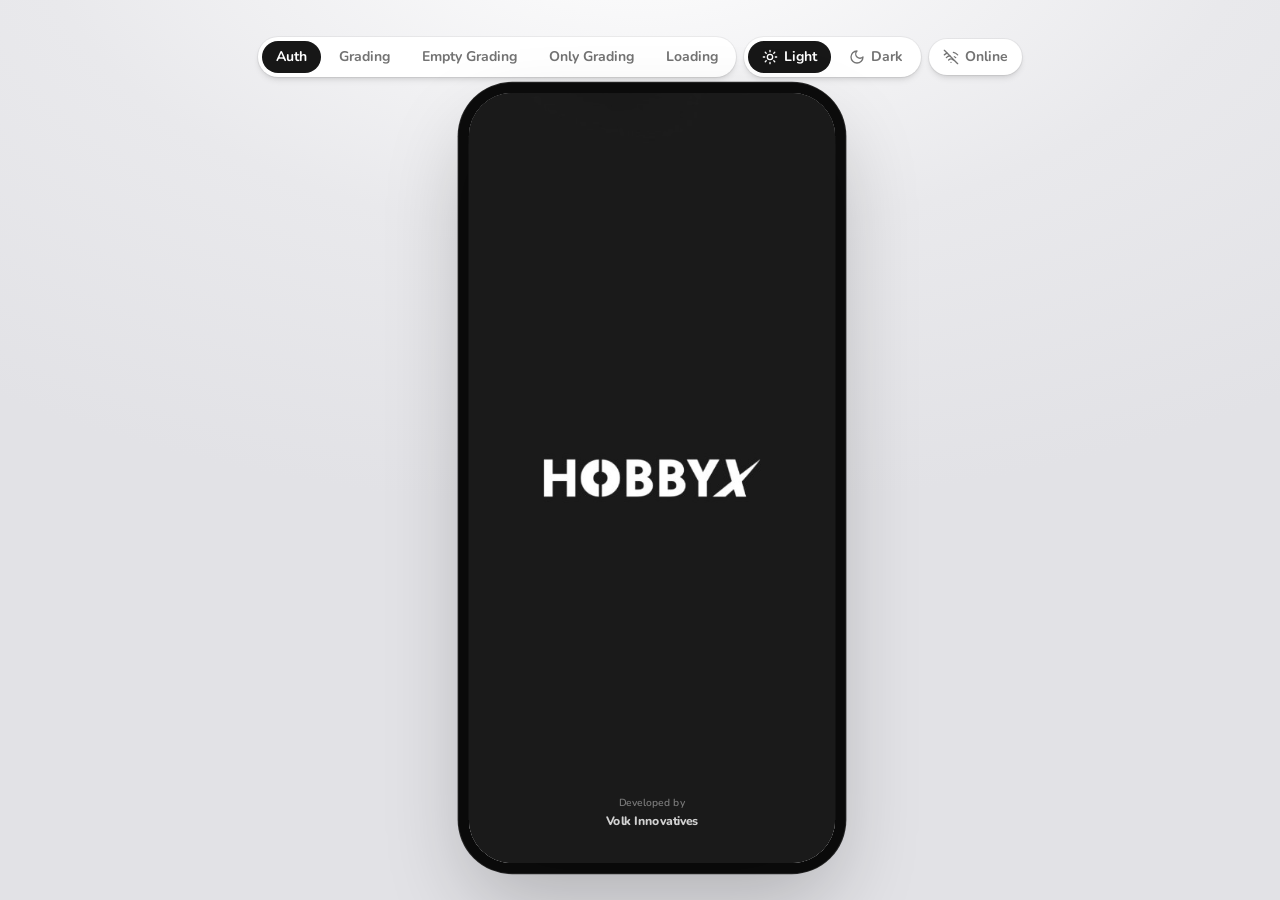
<file: index.html>
<!DOCTYPE html>
<html lang="en">
<head>
<meta charset="utf-8">
<meta name="viewport" content="width=device-width, initial-scale=1, viewport-fit=cover">
<meta name="theme-color" content="#FF6400">
<title>HobbyX — Grading</title>
<link rel="preconnect" href="https://fonts.googleapis.com">
<link rel="preconnect" href="https://fonts.gstatic.com" crossorigin>
<link href="https://fonts.googleapis.com/css2?family=Nunito:ital,wght@0,400;0,500;0,600;0,700;0,800;0,900;1,400&display=swap" rel="stylesheet">
<link rel="preload" as="image" href="assets/splash-hobbyx.png">
<link rel="preload" as="image" href="assets/pack.png">
<link rel="stylesheet" href="styles.css">
</head>
<body>
<div id="root"></div>

<script src="assets/image-slot.js"></script>
<script src="assets/react.production.min.js"></script>
<script src="assets/react-dom.production.min.js"></script>
<script src="script.js"></script>
</body>
</html>
</file>
<file: styles.css>
/* ===== Tailwind (static, prebuilt — no runtime) ===== */
*, ::before, ::after{--tw-border-spacing-x:0;--tw-border-spacing-y:0;--tw-translate-x:0;--tw-translate-y:0;--tw-rotate:0;--tw-skew-x:0;--tw-skew-y:0;--tw-scale-x:1;--tw-scale-y:1;--tw-pan-x: ;--tw-pan-y: ;--tw-pinch-zoom: ;--tw-scroll-snap-strictness:proximity;--tw-gradient-from-position: ;--tw-gradient-via-position: ;--tw-gradient-to-position: ;--tw-ordinal: ;--tw-slashed-zero: ;--tw-numeric-figure: ;--tw-numeric-spacing: ;--tw-numeric-fraction: ;--tw-ring-inset: ;--tw-ring-offset-width:0px;--tw-ring-offset-color:#fff;--tw-ring-color:rgb(59 130 246 / 0.5);--tw-ring-offset-shadow:0 0 #0000;--tw-ring-shadow:0 0 #0000;--tw-shadow:0 0 #0000;--tw-shadow-colored:0 0 #0000;--tw-blur: ;--tw-brightness: ;--tw-contrast: ;--tw-grayscale: ;--tw-hue-rotate: ;--tw-invert: ;--tw-saturate: ;--tw-sepia: ;--tw-drop-shadow: ;--tw-backdrop-blur: ;--tw-backdrop-brightness: ;--tw-backdrop-contrast: ;--tw-backdrop-grayscale: ;--tw-backdrop-hue-rotate: ;--tw-backdrop-invert: ;--tw-backdrop-opacity: ;--tw-backdrop-saturate: ;--tw-backdrop-sepia: ;--tw-contain-size: ;--tw-contain-layout: ;--tw-contain-paint: ;--tw-contain-style: }::backdrop{--tw-border-spacing-x:0;--tw-border-spacing-y:0;--tw-translate-x:0;--tw-translate-y:0;--tw-rotate:0;--tw-skew-x:0;--tw-skew-y:0;--tw-scale-x:1;--tw-scale-y:1;--tw-pan-x: ;--tw-pan-y: ;--tw-pinch-zoom: ;--tw-scroll-snap-strictness:proximity;--tw-gradient-from-position: ;--tw-gradient-via-position: ;--tw-gradient-to-position: ;--tw-ordinal: ;--tw-slashed-zero: ;--tw-numeric-figure: ;--tw-numeric-spacing: ;--tw-numeric-fraction: ;--tw-ring-inset: ;--tw-ring-offset-width:0px;--tw-ring-offset-color:#fff;--tw-ring-color:rgb(59 130 246 / 0.5);--tw-ring-offset-shadow:0 0 #0000;--tw-ring-shadow:0 0 #0000;--tw-shadow:0 0 #0000;--tw-shadow-colored:0 0 #0000;--tw-blur: ;--tw-brightness: ;--tw-contrast: ;--tw-grayscale: ;--tw-hue-rotate: ;--tw-invert: ;--tw-saturate: ;--tw-sepia: ;--tw-drop-shadow: ;--tw-backdrop-blur: ;--tw-backdrop-brightness: ;--tw-backdrop-contrast: ;--tw-backdrop-grayscale: ;--tw-backdrop-hue-rotate: ;--tw-backdrop-invert: ;--tw-backdrop-opacity: ;--tw-backdrop-saturate: ;--tw-backdrop-sepia: ;--tw-contain-size: ;--tw-contain-layout: ;--tw-contain-paint: ;--tw-contain-style: }/* ! tailwindcss v3.4.17 | MIT License | https://tailwindcss.com */*,::after,::before{box-sizing:border-box;border-width:0;border-style:solid;border-color:#e5e7eb}::after,::before{--tw-content:''}:host,html{line-height:1.5;-webkit-text-size-adjust:100%;-moz-tab-size:4;tab-size:4;font-family:Nunito, PingFang HK, Microsoft JhengHei, Noto Sans HK, ui-sans-serif, system-ui, sans-serif;font-feature-settings:normal;font-variation-settings:normal;-webkit-tap-highlight-color:transparent}body{margin:0;line-height:inherit}hr{height:0;color:inherit;border-top-width:1px}abbr:where([title]){-webkit-text-decoration:underline dotted;text-decoration:underline dotted}h1,h2,h3,h4,h5,h6{font-size:inherit;font-weight:inherit}a{color:inherit;text-decoration:inherit}b,strong{font-weight:bolder}code,kbd,pre,samp{font-family:ui-monospace, SFMono-Regular, Menlo, Monaco, Consolas, "Liberation Mono", "Courier New", monospace;font-feature-settings:normal;font-variation-settings:normal;font-size:1em}small{font-size:80%}sub,sup{font-size:75%;line-height:0;position:relative;vertical-align:baseline}sub{bottom:-.25em}sup{top:-.5em}table{text-indent:0;border-color:inherit;border-collapse:collapse}button,input,optgroup,select,textarea{font-family:inherit;font-feature-settings:inherit;font-variation-settings:inherit;font-size:100%;font-weight:inherit;line-height:inherit;letter-spacing:inherit;color:inherit;margin:0;padding:0}button,select{text-transform:none}button,input:where([type=button]),input:where([type=reset]),input:where([type=submit]){-webkit-appearance:button;background-color:transparent;background-image:none}:-moz-focusring{outline:auto}:-moz-ui-invalid{box-shadow:none}progress{vertical-align:baseline}::-webkit-inner-spin-button,::-webkit-outer-spin-button{height:auto}[type=search]{-webkit-appearance:textfield;outline-offset:-2px}::-webkit-search-decoration{-webkit-appearance:none}::-webkit-file-upload-button{-webkit-appearance:button;font:inherit}summary{display:list-item}blockquote,dd,dl,figure,h1,h2,h3,h4,h5,h6,hr,p,pre{margin:0}fieldset{margin:0;padding:0}legend{padding:0}menu,ol,ul{list-style:none;margin:0;padding:0}dialog{padding:0}textarea{resize:vertical}input::placeholder,textarea::placeholder{opacity:1;color:#9ca3af}[role=button],button{cursor:pointer}:disabled{cursor:default}audio,canvas,embed,iframe,img,object,svg,video{display:block;vertical-align:middle}img,video{max-width:100%;height:auto}[hidden]:where(:not([hidden=until-found])){display:none}.pointer-events-none{pointer-events:none}.pointer-events-auto{pointer-events:auto}.fixed{position:fixed}.absolute{position:absolute}.relative{position:relative}.inset-0{inset:0px}.inset-x-0{left:0px;right:0px}.inset-y-0{top:0px;bottom:0px}.bottom-12{bottom:3rem}.bottom-2{bottom:0.5rem}.left-1\/2{left:50%}.left-3{left:0.75rem}.left-0{left:0px}.max-h-56{max-height:14rem}.overscroll-contain{overscroll-behavior:contain}.right-0{right:0px}.pl-8{padding-left:2rem}.right-1\.5{right:0.375rem}.right-2{right:0.5rem}.right-3{right:0.75rem}.right-5{right:1.25rem}.top-1\.5{top:0.375rem}.top-1\/2{top:50%}.top-2{top:0.5rem}.top-3{top:0.75rem}.top-\[9px\]{top:9px}.top-full{top:100%}.z-10{z-index:10}.z-20{z-index:20}.z-30{z-index:30}.z-40{z-index:40}.z-50{z-index:50}.z-\[70\]{z-index:70}.-mx-5{margin-left:-1.25rem;margin-right:-1.25rem}.mx-5{margin-left:1.25rem;margin-right:1.25rem}.mx-auto{margin-left:auto;margin-right:auto}.my-1{margin-top:0.25rem;margin-bottom:0.25rem}.my-2{margin-top:0.5rem;margin-bottom:0.5rem}.mb-1\.5{margin-bottom:0.375rem}.mb-2{margin-bottom:0.5rem}.mb-3{margin-bottom:0.75rem}.ml-auto{margin-left:auto}.mt-0\.5{margin-top:0.125rem}.mt-1{margin-top:0.25rem}.mt-1\.5{margin-top:0.375rem}.mt-2{margin-top:0.5rem}.mt-2\.5{margin-top:0.625rem}.mt-3{margin-top:0.75rem}.mt-3\.5{margin-top:0.875rem}.mt-4{margin-top:1rem}.mt-5{margin-top:1.25rem}.mt-6{margin-top:1.5rem}.mt-7{margin-top:1.75rem}.mt-8{margin-top:2rem}.mt-\[6\%\]{margin-top:6%}.mt-px{margin-top:1px}.line-clamp-2{overflow:hidden;display:-webkit-box;-webkit-box-orient:vertical;-webkit-line-clamp:2}.block{display:block}.inline-block{display:inline-block}.flex{display:flex}.inline-flex{display:inline-flex}.grid{display:grid}.hidden{display:none}.aspect-\[5\/7\]{aspect-ratio:5/7}.h-1{height:0.25rem}.h-1\.5{height:0.375rem}.h-10{height:2.5rem}.h-11{height:2.75rem}.h-12{height:3rem}.h-14{height:3.5rem}.h-16{height:4rem}.h-2{height:0.5rem}.h-2\.5{height:0.625rem}.h-3{height:0.75rem}.h-3\.5{height:0.875rem}.h-4{height:1rem}.h-5{height:1.25rem}.h-6{height:1.5rem}.h-7{height:1.75rem}.h-8{height:2rem}.h-9{height:2.25rem}.h-\[18px\]{height:18px}.h-\[20px\]{height:20px}.h-\[22px\]{height:22px}.h-\[26px\]{height:26px}.h-\[30px\]{height:30px}.h-\[3px\]{height:3px}.h-\[54px\]{height:54px}.h-\[5px\]{height:5px}.h-\[72px\]{height:72px}.h-\[74px\]{height:74px}.h-\[84px\]{height:84px}.h-\[92px\]{height:92px}.h-full{height:100%}.min-h-0{min-height:0px}.min-h-\[26px\]{min-height:26px}.min-h-full{min-height:100%}.w-0\.5{width:0.125rem}.w-1{width:0.25rem}.w-1\.5{width:0.375rem}.w-10{width:2.5rem}.w-11{width:2.75rem}.w-14{width:3.5rem}.w-16{width:4rem}.w-2{width:0.5rem}.w-2\.5{width:0.625rem}.w-3{width:0.75rem}.w-3\.5{width:0.875rem}.w-4{width:1rem}.w-5{width:1.25rem}.w-56{width:14rem}.w-6{width:1.5rem}.w-7{width:1.75rem}.w-8{width:2rem}.w-9{width:2.25rem}.w-\[108px\]{width:108px}.w-\[135px\]{width:135px}.w-\[18px\]{width:18px}.w-\[20px\]{width:20px}.w-\[228px\]{width:228px}.w-\[22px\]{width:22px}.w-\[42\%\]{width:42%}.w-\[44px\]{width:44px}.w-\[47\%\]{width:47%}.w-\[53px\]{width:53px}.w-\[60px\]{width:60px}.w-\[66px\]{width:66px}.w-\[72px\]{width:72px}.w-auto{width:auto}.w-full{width:100%}.w-px{width:1px}.min-w-0{min-width:0px}.min-w-\[18px\]{min-width:18px}.max-w-\[130px\]{max-width:130px}.max-w-\[140px\]{max-width:140px}.max-w-\[260px\]{max-width:260px}.max-w-\[300px\]{max-width:300px}.max-w-\[400px\]{max-width:400px}.max-w-full{max-width:100%}.flex-1{flex:1 1 0%}.shrink-0{flex-shrink:0}.-translate-x-1\/2{--tw-translate-x:-50%;transform:translate(var(--tw-translate-x), var(--tw-translate-y)) rotate(var(--tw-rotate)) skewX(var(--tw-skew-x)) skewY(var(--tw-skew-y)) scaleX(var(--tw-scale-x)) scaleY(var(--tw-scale-y))}.-translate-y-1\/2{--tw-translate-y:-50%;transform:translate(var(--tw-translate-x), var(--tw-translate-y)) rotate(var(--tw-rotate)) skewX(var(--tw-skew-x)) skewY(var(--tw-skew-y)) scaleX(var(--tw-scale-x)) scaleY(var(--tw-scale-y))}.cursor-pointer{cursor:pointer}.appearance-none{-webkit-appearance:none;appearance:none}.grid-cols-2{grid-template-columns:repeat(2, minmax(0, 1fr))}.grid-cols-\[24px_1fr_auto\]{grid-template-columns:24px 1fr auto}.flex-col{flex-direction:column}.items-start{align-items:flex-start}.items-end{align-items:flex-end}.items-center{align-items:center}.items-stretch{align-items:stretch}.justify-center{justify-content:center}.justify-between{justify-content:space-between}.gap-0\.5{gap:0.125rem}.gap-1{gap:0.25rem}.gap-1\.5{gap:0.375rem}.gap-2{gap:0.5rem}.gap-2\.5{gap:0.625rem}.gap-3{gap:0.75rem}.gap-3\.5{gap:0.875rem}.gap-4{gap:1rem}.gap-x-3\.5{column-gap:0.875rem}.space-y-1\.5 > :not([hidden]) ~ :not([hidden]){--tw-space-y-reverse:0;margin-top:calc(0.375rem * calc(1 - var(--tw-space-y-reverse)));margin-bottom:calc(0.375rem * var(--tw-space-y-reverse))}.space-y-2\.5 > :not([hidden]) ~ :not([hidden]){--tw-space-y-reverse:0;margin-top:calc(0.625rem * calc(1 - var(--tw-space-y-reverse)));margin-bottom:calc(0.625rem * var(--tw-space-y-reverse))}.space-y-3 > :not([hidden]) ~ :not([hidden]){--tw-space-y-reverse:0;margin-top:calc(0.75rem * calc(1 - var(--tw-space-y-reverse)));margin-bottom:calc(0.75rem * var(--tw-space-y-reverse))}.space-y-4 > :not([hidden]) ~ :not([hidden]){--tw-space-y-reverse:0;margin-top:calc(1rem * calc(1 - var(--tw-space-y-reverse)));margin-bottom:calc(1rem * var(--tw-space-y-reverse))}.divide-x > :not([hidden]) ~ :not([hidden]){--tw-divide-x-reverse:0;border-right-width:calc(1px * var(--tw-divide-x-reverse));border-left-width:calc(1px * calc(1 - var(--tw-divide-x-reverse)))}.divide-border > :not([hidden]) ~ :not([hidden]){border-color:hsl(var(--border))}.self-center{align-self:center}.self-stretch{align-self:stretch}.overflow-hidden{overflow:hidden}.overflow-x-auto{overflow-x:auto}.overflow-y-auto{overflow-y:auto}.truncate{overflow:hidden;text-overflow:ellipsis;white-space:nowrap}.whitespace-nowrap{white-space:nowrap}.rounded{border-radius:0.25rem}.rounded-2xl{border-radius:1rem}.rounded-\[10px\]{border-radius:10px}.rounded-\[18px\]{border-radius:18px}.rounded-\[2px\]{border-radius:2px}.rounded-\[3px\]{border-radius:3px}.rounded-full{border-radius:9999px}.rounded-lg{border-radius:var(--radius)}.rounded-md{border-radius:calc(var(--radius) - 2px)}.rounded-sm{border-radius:calc(var(--radius) - 4px)}.rounded-xl{border-radius:0.75rem}.rounded-l-md{border-top-left-radius:calc(var(--radius) - 2px);border-bottom-left-radius:calc(var(--radius) - 2px)}.rounded-r-md{border-top-right-radius:calc(var(--radius) - 2px);border-bottom-right-radius:calc(var(--radius) - 2px)}.border{border-width:1px}.border-2{border-width:2px}.border-b{border-bottom-width:1px}.border-t{border-top-width:1px}.border-dashed{border-style:dashed}.border-amber-400\/40{border-color:rgb(251 191 36 / 0.4)}.border-border{border-color:hsl(var(--border))}.border-foreground{border-color:hsl(var(--foreground))}.border-input{border-color:hsl(var(--input))}.border-red-400{--tw-border-opacity:1;border-color:rgb(248 113 113 / var(--tw-border-opacity, 1))}.border-red-400\/40{border-color:rgb(248 113 113 / 0.4)}.border-ring{border-color:hsl(var(--ring))}.bg-\[\#F5F6F8\]{--tw-bg-opacity:1;background-color:rgb(245 246 248 / var(--tw-bg-opacity, 1))}.bg-amber-400\/\[0\.08\]{background-color:rgb(251 191 36 / 0.08)}.bg-amber-500{--tw-bg-opacity:1;background-color:rgb(245 158 11 / var(--tw-bg-opacity, 1))}.bg-background{background-color:hsl(var(--background))}.bg-badge-done\/10{background-color:hsl(var(--badge-done-bg) / 0.1)}.bg-badge-neutral{background-color:hsl(var(--badge-neutral-bg))}.bg-badge-ready\/10{background-color:hsl(var(--badge-ready-bg) / 0.1)}.bg-black{--tw-bg-opacity:1;background-color:rgb(0 0 0 / var(--tw-bg-opacity, 1))}.bg-black\/50{background-color:rgb(0 0 0 / 0.5)}.bg-border{background-color:hsl(var(--border))}.bg-card{background-color:hsl(var(--card))}.bg-current{background-color:currentColor}.bg-foreground{background-color:hsl(var(--foreground))}.bg-foreground\/10{background-color:hsl(var(--foreground) / 0.1)}.bg-foreground\/30{background-color:hsl(var(--foreground) / 0.3)}.bg-foreground\/70{background-color:hsl(var(--foreground) / 0.7)}.bg-input{background-color:hsl(var(--input))}.bg-muted{background-color:hsl(var(--muted))}.bg-muted-foreground\/50{background-color:hsl(var(--muted-foreground) / 0.5)}.bg-muted\/40{background-color:hsl(var(--muted) / 0.4)}.bg-muted\/60{background-color:hsl(var(--muted) / 0.6)}.bg-neutral-200{--tw-bg-opacity:1;background-color:rgb(229 229 229 / var(--tw-bg-opacity, 1))}.bg-neutral-800{--tw-bg-opacity:1;background-color:rgb(38 38 38 / var(--tw-bg-opacity, 1))}.bg-neutral-900{--tw-bg-opacity:1;background-color:rgb(23 23 23 / var(--tw-bg-opacity, 1))}.bg-popover{background-color:hsl(var(--popover))}.bg-primary{background-color:hsl(var(--primary))}.bg-primary\/10{background-color:hsl(var(--primary) / 0.1)}.bg-primary\/\[0\.035\]{background-color:hsl(var(--primary) / 0.035)}.bg-red-500{--tw-bg-opacity:1;background-color:rgb(239 68 68 / var(--tw-bg-opacity, 1))}.bg-red-500\/\[0\.07\]{background-color:rgb(239 68 68 / 0.07)}.bg-secondary{background-color:hsl(var(--secondary))}.bg-success{background-color:hsl(var(--success))}.bg-success\/10{background-color:hsl(var(--success) / 0.1)}.bg-success\/15{background-color:hsl(var(--success) / 0.15)}.bg-transparent{background-color:transparent}.bg-white{--tw-bg-opacity:1;background-color:rgb(255 255 255 / var(--tw-bg-opacity, 1))}.object-cover{object-fit:cover}.p-0\.5{padding:0.125rem}.p-1{padding:0.25rem}.p-3{padding:0.75rem}.p-3\.5{padding:0.875rem}.p-4{padding:1rem}.p-5{padding:1.25rem}.p-7{padding:1.75rem}.px-1{padding-left:0.25rem;padding-right:0.25rem}.px-1\.5{padding-left:0.375rem;padding-right:0.375rem}.px-2{padding-left:0.5rem;padding-right:0.5rem}.px-2\.5{padding-left:0.625rem;padding-right:0.625rem}.px-3{padding-left:0.75rem;padding-right:0.75rem}.px-3\.5{padding-left:0.875rem;padding-right:0.875rem}.px-4{padding-left:1rem;padding-right:1rem}.px-5{padding-left:1.25rem;padding-right:1.25rem}.px-6{padding-left:1.5rem;padding-right:1.5rem}.px-7{padding-left:1.75rem;padding-right:1.75rem}.px-8{padding-left:2rem;padding-right:2rem}.py-0\.5{padding-top:0.125rem;padding-bottom:0.125rem}.py-1{padding-top:0.25rem;padding-bottom:0.25rem}.py-1\.5{padding-top:0.375rem;padding-bottom:0.375rem}.py-12{padding-top:3rem;padding-bottom:3rem}.py-14{padding-top:3.5rem;padding-bottom:3.5rem}.py-2{padding-top:0.5rem;padding-bottom:0.5rem}.py-2\.5{padding-top:0.625rem;padding-bottom:0.625rem}.py-3{padding-top:0.75rem;padding-bottom:0.75rem}.py-4{padding-top:1rem;padding-bottom:1rem}.py-8{padding-top:2rem;padding-bottom:2rem}.pb-1{padding-bottom:0.25rem}.pb-2{padding-bottom:0.5rem}.pb-3{padding-bottom:0.75rem}.pb-4{padding-bottom:1rem}.pb-5{padding-bottom:1.25rem}.pb-8{padding-bottom:2rem}.pl-3{padding-left:0.75rem}.pl-9{padding-left:2.25rem}.pr-2{padding-right:0.5rem}.pr-3{padding-right:0.75rem}.pr-7{padding-right:1.75rem}.pt-1{padding-top:0.25rem}.pt-11{padding-top:2.75rem}.pt-2{padding-top:0.5rem}.pt-3{padding-top:0.75rem}.pt-5{padding-top:1.25rem}.text-left{text-align:left}.text-center{text-align:center}.text-right{text-align:right}.text-2xl{font-size:1.5rem;line-height:2rem}.text-\[10px\]{font-size:10px}.text-\[11px\]{font-size:11px}.text-\[12px\]{font-size:12px}.text-\[13px\]{font-size:13px}.text-\[15px\]{font-size:15px}.text-\[17px\]{font-size:17px}.text-\[20px\]{font-size:20px}.text-\[24px\]{font-size:24px}.text-\[26px\]{font-size:26px}.text-\[28px\]{font-size:28px}.text-\[8\.5px\]{font-size:8.5px}.text-\[8px\]{font-size:8px}.text-\[9px\]{font-size:9px}.text-base{font-size:1rem;line-height:1.5rem}.text-lg{font-size:1.125rem;line-height:1.75rem}.text-sm{font-size:0.875rem;line-height:1.25rem}.text-xl{font-size:1.25rem;line-height:1.75rem}.text-xs{font-size:0.75rem;line-height:1rem}.font-black{font-weight:900}.font-bold{font-weight:700}.font-extrabold{font-weight:800}.font-medium{font-weight:500}.font-semibold{font-weight:600}.uppercase{text-transform:uppercase}.tabular-nums{--tw-numeric-spacing:tabular-nums;font-variant-numeric:var(--tw-ordinal) var(--tw-slashed-zero) var(--tw-numeric-figure) var(--tw-numeric-spacing) var(--tw-numeric-fraction)}.leading-\[1\.15\]{line-height:1.15}.leading-none{line-height:1}.leading-relaxed{line-height:1.625}.leading-snug{line-height:1.375}.leading-tight{line-height:1.25}.tracking-tight{letter-spacing:-0.025em}.tracking-wide{letter-spacing:0.025em}.tracking-wider{letter-spacing:0.05em}.\!text-white{--tw-text-opacity:1 !important;color:rgb(255 255 255 / var(--tw-text-opacity, 1)) !important}.text-\[\#c8102e\]{--tw-text-opacity:1;color:rgb(200 16 46 / var(--tw-text-opacity, 1))}.text-amber-500{--tw-text-opacity:1;color:rgb(245 158 11 / var(--tw-text-opacity, 1))}.text-amber-700{--tw-text-opacity:1;color:rgb(180 83 9 / var(--tw-text-opacity, 1))}.text-background{color:hsl(var(--background))}.text-badge-done{color:hsl(var(--badge-done-bg))}.text-badge-neutral-foreground{color:hsl(var(--badge-neutral-fg))}.text-badge-ready{color:hsl(var(--badge-ready-bg))}.text-foreground{color:hsl(var(--foreground))}.text-muted-foreground{color:hsl(var(--muted-foreground))}.text-muted-foreground\/60{color:hsl(var(--muted-foreground) / 0.6)}.text-muted-foreground\/70{color:hsl(var(--muted-foreground) / 0.7)}.text-muted-foreground\/80{color:hsl(var(--muted-foreground) / 0.8)}.text-muted-foreground\/90{color:hsl(var(--muted-foreground) / 0.9)}.text-neutral-500{--tw-text-opacity:1;color:rgb(115 115 115 / var(--tw-text-opacity, 1))}.text-neutral-700{--tw-text-opacity:1;color:rgb(64 64 64 / var(--tw-text-opacity, 1))}.text-neutral-800{--tw-text-opacity:1;color:rgb(38 38 38 / var(--tw-text-opacity, 1))}.text-neutral-900{--tw-text-opacity:1;color:rgb(23 23 23 / var(--tw-text-opacity, 1))}.text-popover-foreground{color:hsl(var(--popover-foreground))}.text-primary{color:hsl(var(--primary))}.text-primary-foreground{color:hsl(var(--primary-foreground))}.text-red-500{--tw-text-opacity:1;color:rgb(239 68 68 / var(--tw-text-opacity, 1))}.text-red-600{--tw-text-opacity:1;color:rgb(220 38 38 / var(--tw-text-opacity, 1))}.text-secondary-foreground{color:hsl(var(--secondary-foreground))}.text-success{color:hsl(var(--success))}.text-white{--tw-text-opacity:1;color:rgb(255 255 255 / var(--tw-text-opacity, 1))}.opacity-50{opacity:0.5}.opacity-60{opacity:0.6}.opacity-70{opacity:0.7}.shadow{--tw-shadow:0 1px 3px 0 rgb(0 0 0 / 0.1), 0 1px 2px -1px rgb(0 0 0 / 0.1);--tw-shadow-colored:0 1px 3px 0 var(--tw-shadow-color), 0 1px 2px -1px var(--tw-shadow-color);box-shadow:var(--tw-ring-offset-shadow, 0 0 #0000), var(--tw-ring-shadow, 0 0 #0000), var(--tw-shadow)}.shadow-lg{--tw-shadow:0 10px 15px -3px rgb(0 0 0 / 0.1), 0 4px 6px -4px rgb(0 0 0 / 0.1);--tw-shadow-colored:0 10px 15px -3px var(--tw-shadow-color), 0 4px 6px -4px var(--tw-shadow-color);box-shadow:var(--tw-ring-offset-shadow, 0 0 #0000), var(--tw-ring-shadow, 0 0 #0000), var(--tw-shadow)}.shadow-md{--tw-shadow:0 4px 6px -1px rgb(0 0 0 / 0.1), 0 2px 4px -2px rgb(0 0 0 / 0.1);--tw-shadow-colored:0 4px 6px -1px var(--tw-shadow-color), 0 2px 4px -2px var(--tw-shadow-color);box-shadow:var(--tw-ring-offset-shadow, 0 0 #0000), var(--tw-ring-shadow, 0 0 #0000), var(--tw-shadow)}.shadow-sm{--tw-shadow:0 1px 2px 0 rgb(0 0 0 / 0.05);--tw-shadow-colored:0 1px 2px 0 var(--tw-shadow-color);box-shadow:var(--tw-ring-offset-shadow, 0 0 #0000), var(--tw-ring-shadow, 0 0 #0000), var(--tw-shadow)}.shadow-xl{--tw-shadow:0 20px 25px -5px rgb(0 0 0 / 0.1), 0 8px 10px -6px rgb(0 0 0 / 0.1);--tw-shadow-colored:0 20px 25px -5px var(--tw-shadow-color), 0 8px 10px -6px var(--tw-shadow-color);box-shadow:var(--tw-ring-offset-shadow, 0 0 #0000), var(--tw-ring-shadow, 0 0 #0000), var(--tw-shadow)}.ring-1{--tw-ring-offset-shadow:var(--tw-ring-inset) 0 0 0 var(--tw-ring-offset-width) var(--tw-ring-offset-color);--tw-ring-shadow:var(--tw-ring-inset) 0 0 0 calc(1px + var(--tw-ring-offset-width)) var(--tw-ring-color);box-shadow:var(--tw-ring-offset-shadow), var(--tw-ring-shadow), var(--tw-shadow, 0 0 #0000)}.ring-2{--tw-ring-offset-shadow:var(--tw-ring-inset) 0 0 0 var(--tw-ring-offset-width) var(--tw-ring-offset-color);--tw-ring-shadow:var(--tw-ring-inset) 0 0 0 calc(2px + var(--tw-ring-offset-width)) var(--tw-ring-color);box-shadow:var(--tw-ring-offset-shadow), var(--tw-ring-shadow), var(--tw-shadow, 0 0 #0000)}.ring-4{--tw-ring-offset-shadow:var(--tw-ring-inset) 0 0 0 var(--tw-ring-offset-width) var(--tw-ring-offset-color);--tw-ring-shadow:var(--tw-ring-inset) 0 0 0 calc(4px + var(--tw-ring-offset-width)) var(--tw-ring-color);box-shadow:var(--tw-ring-offset-shadow), var(--tw-ring-shadow), var(--tw-shadow, 0 0 #0000)}.ring-background{--tw-ring-color:hsl(var(--background))}.ring-black\/5{--tw-ring-color:rgb(0 0 0 / 0.05)}.ring-primary\/15{--tw-ring-color:hsl(var(--primary) / 0.15)}.ring-ring\/30{--tw-ring-color:hsl(var(--ring) / 0.3)}.ring-success\/15{--tw-ring-color:hsl(var(--success) / 0.15)}.transition{transition-property:color, background-color, border-color, fill, stroke, opacity, box-shadow, transform, filter, -webkit-text-decoration-color, -webkit-backdrop-filter;transition-property:color, background-color, border-color, text-decoration-color, fill, stroke, opacity, box-shadow, transform, filter, backdrop-filter;transition-property:color, background-color, border-color, text-decoration-color, fill, stroke, opacity, box-shadow, transform, filter, backdrop-filter, -webkit-text-decoration-color, -webkit-backdrop-filter;transition-timing-function:cubic-bezier(0.4, 0, 0.2, 1);transition-duration:150ms}.transition-all{transition-property:all;transition-timing-function:cubic-bezier(0.4, 0, 0.2, 1);transition-duration:150ms}.transition-colors{transition-property:color, background-color, border-color, fill, stroke, -webkit-text-decoration-color;transition-property:color, background-color, border-color, text-decoration-color, fill, stroke;transition-property:color, background-color, border-color, text-decoration-color, fill, stroke, -webkit-text-decoration-color;transition-timing-function:cubic-bezier(0.4, 0, 0.2, 1);transition-duration:150ms}.transition-opacity{transition-property:opacity;transition-timing-function:cubic-bezier(0.4, 0, 0.2, 1);transition-duration:150ms}.transition-shadow{transition-property:box-shadow;transition-timing-function:cubic-bezier(0.4, 0, 0.2, 1);transition-duration:150ms}.transition-transform{transition-property:transform;transition-timing-function:cubic-bezier(0.4, 0, 0.2, 1);transition-duration:150ms}.duration-500{transition-duration:500ms}.placeholder\:font-normal::placeholder{font-weight:400}.placeholder\:text-muted-foreground::placeholder{color:hsl(var(--muted-foreground))}.focus-within\:border-ring:focus-within{border-color:hsl(var(--ring))}.focus-within\:ring-2:focus-within{--tw-ring-offset-shadow:var(--tw-ring-inset) 0 0 0 var(--tw-ring-offset-width) var(--tw-ring-offset-color);--tw-ring-shadow:var(--tw-ring-inset) 0 0 0 calc(2px + var(--tw-ring-offset-width)) var(--tw-ring-color);box-shadow:var(--tw-ring-offset-shadow), var(--tw-ring-shadow), var(--tw-shadow, 0 0 #0000)}.focus-within\:ring-ring\/30:focus-within{--tw-ring-color:hsl(var(--ring) / 0.3)}.hover\:border-foreground\/15:hover{border-color:hsl(var(--foreground) / 0.15)}.hover\:\!bg-white\/10:hover{background-color:rgb(255 255 255 / 0.1) !important}.hover\:bg-accent:hover{background-color:hsl(var(--accent))}.hover\:bg-accent\/40:hover{background-color:hsl(var(--accent) / 0.4)}.hover\:bg-foreground\/90:hover{background-color:hsl(var(--foreground) / 0.9)}.hover\:bg-muted:hover{background-color:hsl(var(--muted))}.hover\:bg-primary\/90:hover{background-color:hsl(var(--primary) / 0.9)}.hover\:bg-secondary\/80:hover{background-color:hsl(var(--secondary) / 0.8)}.hover\:text-foreground:hover{color:hsl(var(--foreground))}.focus\:border-ring:focus{border-color:hsl(var(--ring))}.focus\:outline-none:focus{outline:2px solid transparent;outline-offset:2px}.focus\:ring-2:focus{--tw-ring-offset-shadow:var(--tw-ring-inset) 0 0 0 var(--tw-ring-offset-width) var(--tw-ring-offset-color);--tw-ring-shadow:var(--tw-ring-inset) 0 0 0 calc(2px + var(--tw-ring-offset-width)) var(--tw-ring-color);box-shadow:var(--tw-ring-offset-shadow), var(--tw-ring-shadow), var(--tw-shadow, 0 0 #0000)}.focus\:ring-ring\/30:focus{--tw-ring-color:hsl(var(--ring) / 0.3)}.active\:scale-95:active{--tw-scale-x:.95;--tw-scale-y:.95;transform:translate(var(--tw-translate-x), var(--tw-translate-y)) rotate(var(--tw-rotate)) skewX(var(--tw-skew-x)) skewY(var(--tw-skew-y)) scaleX(var(--tw-scale-x)) scaleY(var(--tw-scale-y))}.active\:scale-\[\.995\]:active{--tw-scale-x:.995;--tw-scale-y:.995;transform:translate(var(--tw-translate-x), var(--tw-translate-y)) rotate(var(--tw-rotate)) skewX(var(--tw-skew-x)) skewY(var(--tw-skew-y)) scaleX(var(--tw-scale-x)) scaleY(var(--tw-scale-y))}.active\:scale-\[\.99\]:active{--tw-scale-x:.99;--tw-scale-y:.99;transform:translate(var(--tw-translate-x), var(--tw-translate-y)) rotate(var(--tw-rotate)) skewX(var(--tw-skew-x)) skewY(var(--tw-skew-y)) scaleX(var(--tw-scale-x)) scaleY(var(--tw-scale-y))}.active\:bg-muted:active{background-color:hsl(var(--muted))}.active\:opacity-60:active{opacity:0.6}.disabled\:pointer-events-none:disabled{pointer-events:none}.disabled\:opacity-50:disabled{opacity:0.5}.group:hover .group-hover\:translate-x-0\.5{--tw-translate-x:0.125rem;transform:translate(var(--tw-translate-x), var(--tw-translate-y)) rotate(var(--tw-rotate)) skewX(var(--tw-skew-x)) skewY(var(--tw-skew-y)) scaleX(var(--tw-scale-x)) scaleY(var(--tw-scale-y))}.dark\:bg-card:is(.dark *){background-color:hsl(var(--card))}.dark\:bg-neutral-700:is(.dark *){--tw-bg-opacity:1;background-color:rgb(64 64 64 / var(--tw-bg-opacity, 1))}.dark\:text-amber-400:is(.dark *){--tw-text-opacity:1;color:rgb(251 191 36 / var(--tw-text-opacity, 1))}.dark\:text-red-400:is(.dark *){--tw-text-opacity:1;color:rgb(248 113 113 / var(--tw-text-opacity, 1))}

/* ===== Reveal animation (from app2/reveal.css) ===== */
/* =======================================================================
   HobbyX — GRAND GRADE REVEAL  (pack-opening animation)
   A foil packet rises from below → a blade slices the top in one motion →
   the crimp falls away → the graded slab rises out → the grade is revealed.
   All timing is driven by data-phase on .gr (set from JS).
   ======================================================================= */

/* Notification → list: subtle orange glow on the destination card */
@keyframes notifCardGlow{
  0%{   box-shadow:0 0 0 0 hsl(var(--primary)/0); border-color:hsl(var(--border)); }
  12%{  box-shadow:0 0 0 3px hsl(var(--primary)/.20), 0 6px 22px 0 hsl(var(--primary)/.34); border-color:hsl(var(--primary)/.65); }
  55%{  box-shadow:0 0 0 3px hsl(var(--primary)/.14), 0 6px 18px 0 hsl(var(--primary)/.22); border-color:hsl(var(--primary)/.5); }
  100%{ box-shadow:0 0 0 0 hsl(var(--primary)/0); border-color:hsl(var(--border)); }
}
.notif-glow{ animation:notifCardGlow 2.8s cubic-bezier(.4,0,.2,1) both; }
@media (prefers-reduced-motion:reduce){ .notif-glow{ animation:none; box-shadow:0 0 0 2px hsl(var(--primary)/.4); } }

.gr{
  position:absolute; inset:0; z-index:40; overflow:hidden;
  display:flex; flex-direction:column;
  color:#fff;
  background:
    radial-gradient(125% 78% at 50% 26%, #4a3a12 0%, #271d09 42%, #0c0904 78%, #050402 100%);
  -webkit-tap-highlight-color:transparent;
}
.gr *{ box-sizing:border-box; }

/* faint vignette + drifting embers backdrop */
.gr-vignette{ position:absolute; inset:0; pointer-events:none;
  background:radial-gradient(120% 90% at 50% 40%, transparent 52%, rgba(0,0,0,.55) 100%); }

/* ---- top bar (progress + close) ---- */
.gr-top{ position:relative; z-index:30; display:flex; flex-direction:column;
  gap:11px; padding:16px 16px 0; }
.gr-bar{ position:relative; display:flex; gap:5px; }
.gr-seg{ position:relative; flex:1; height:5px; border-radius:99px;
  background:rgba(255,255,255,.13); overflow:hidden; }
.gr-seg-fill{ position:absolute; top:0; bottom:0; left:0; width:0; border-radius:99px;
  background:linear-gradient(90deg,#f6b955,#ffd58a);
  box-shadow:0 0 10px rgba(255,213,138,.45);
  transition:width .55s cubic-bezier(.22,.61,.36,1), box-shadow .45s ease, background .45s ease; }
.gr-seg.on .gr-seg-fill{ width:100%; }
.gr-bar.is-high .gr-seg.on .gr-seg-fill{ background:linear-gradient(90deg,#ffd58a,#fff0cf);
  box-shadow:0 0 16px rgba(255,221,150,.85);
  animation:grBarGlow 1.7s ease-in-out infinite; }
@keyframes grBarGlow{ 0%,100%{ box-shadow:0 0 11px rgba(255,221,150,.65); }
  50%{ box-shadow:0 0 21px rgba(255,221,150,.95); } }
.gr-top-actions{ display:flex; justify-content:flex-end; }

/* ---- the stage that holds pack + card, vertically centered ---- */
.gr-stage{ position:relative; flex:1; display:flex; align-items:center; justify-content:center;
  perspective:1100px; perspective-origin:50% 44%; }
/* whole scene tilts in 3D from device-orientation / pointer (vars set on .gr in JS) */
.gr-scene{ position:relative; width:248px; height:392px;
  transform-style:preserve-3d;
  transform:rotateX(var(--gr-ty,0deg)) rotateY(var(--gr-tx,0deg));
  transition:transform .12s ease-out; will-change:transform; }
@media (prefers-reduced-motion:reduce){ .gr-scene{ transform:none; } }

/* =======================================================================
   PACKET
   ======================================================================= */
.gr-pack{
  position:absolute; left:50%; bottom:2px; width:272px; height:414px;
  transform:translate(-50%, 150%);
  will-change:transform; z-index:10;
}
/* RISE: overshoot up then settle */
.gr[data-phase="rise"] .gr-pack,
.gr[data-phase="ready"] .gr-pack,
.gr[data-phase="slice"] .gr-pack{
  transform:translate(-50%, 0);
  transition:transform 1.05s cubic-bezier(.16,.84,.24,1.02);
}
/* gentle idle bob while ready */
.gr[data-phase="ready"] .gr-pack{ animation:gr-bob 2.6s ease-in-out .15s infinite; }
@keyframes gr-bob{ 0%,100%{ transform:translate(-50%,0);} 50%{ transform:translate(-50%,-7px);} }

/* OPEN/EMERGE: pack stays put. GONE: pack sinks + fades after card is out */
.gr[data-phase="open"] .gr-pack,
.gr[data-phase="emerge"] .gr-pack{ transform:translate(-50%,0); }
.gr[data-phase="flip"] .gr-pack,
.gr[data-phase="reveal"] .gr-pack{
  transform:translate(-50%, 150%) scale(.96);
  opacity:0;
  transition:transform .8s cubic-bezier(.5,0,.75,0), opacity .8s ease .1s;
}

/* --- pack body: client's experimental silver foil pouch (placeholder art).
   We use the photo's OWN crimp (authentic) and "cut" it by clipping the top
   on open — no separate CSS crimp strip, so nothing can mis-align. --- */
/* --- pack body: real foil-pouch artwork. Two stacked layers crossfade —
   the SEALED pack (with its crimped top) becomes the TORN pack (open top)
   the instant it's cut, while the ripped-off crimp strip flies away. --- */
.gr-body{
  position:absolute; inset:0; z-index:6;
  background-position:center; background-repeat:no-repeat; background-size:100% 100%;
  /* shadow follows the pouch silhouette (alpha), not a rectangle */
  filter:drop-shadow(0 26px 32px rgba(0,0,0,.62));
}
.gr-body-sealed{ background-image:url(assets/pack.png); opacity:1; transition:opacity .22s ease .04s; }
.gr-body-torn{ background-image:url(assets/pack-teared.png); opacity:0; transition:opacity .2s ease; }
.gr[data-phase="open"] .gr-body-sealed,
.gr[data-phase="emerge"] .gr-body-sealed,
.gr[data-phase="flip"] .gr-body-sealed,
.gr[data-phase="reveal"] .gr-body-sealed{ opacity:0; }
.gr[data-phase="open"] .gr-body-torn,
.gr[data-phase="emerge"] .gr-body-torn,
.gr[data-phase="flip"] .gr-body-torn,
.gr[data-phase="reveal"] .gr-body-torn{ opacity:1; }

/* the crimped top that rips off the moment the pack is cut */
.gr-tearoff{
  position:absolute; inset:0; z-index:13; pointer-events:none;
  background:url(assets/pack-tear-off.png) center/100% 100% no-repeat;
  opacity:0; transform-origin:50% 26%;
  filter:drop-shadow(0 8px 11px rgba(0,0,0,.5));
}
.gr[data-phase="open"] .gr-tearoff,
.gr[data-phase="emerge"] .gr-tearoff,
.gr[data-phase="flip"] .gr-tearoff,
.gr[data-phase="reveal"] .gr-tearoff{ animation:gr-tearoff-fly .9s cubic-bezier(.4,.1,.5,1) forwards; }
@keyframes gr-tearoff-fly{
  0%{   opacity:1; transform:translateY(0) rotate(0) scale(1); }
  16%{  opacity:1; transform:translateY(-12px) rotate(-3deg); }
  100%{ opacity:0; transform:translateY(-152px) rotate(-24deg) scale(.9); }
}
.gr-sheen{ display:none; }

/* brand lockup hidden — the placeholder pouch is blank; final art arrives later */
.gr-brand{ display:none;
  position:absolute; inset:0; z-index:9; flex-direction:column;
  align-items:center; justify-content:center; gap:16px; padding:24px;
  text-align:center;
}
.gr-label{ background:#fff; border-radius:13px; padding:15px 20px;
  box-shadow:0 10px 22px rgba(110,38,0,.45), inset 0 0 0 1px rgba(0,0,0,.06);
  transform:rotate(-1.2deg); }
.gr-logo{ width:148px; height:auto; display:block; }
.gr-tag{
  font-size:11px; font-weight:800; letter-spacing:.32em; text-transform:uppercase;
  color:rgba(255,255,255,.92);
  padding:6px 14px; border:1.5px solid rgba(255,255,255,.6); border-radius:999px;
  backdrop-filter:blur(1px);
}
.gr-foilline{ width:64%; height:2px; border-radius:2px;
  background:linear-gradient(90deg, transparent, rgba(255,255,255,.8), transparent); }

/* fade the printed brand as the card takes over */
.gr[data-phase="emerge"] .gr-brand,
.gr[data-phase="flip"] .gr-brand,
.gr[data-phase="reveal"] .gr-brand{ opacity:0; transition:opacity .45s ease; }

/* --- crimp: the photo already has its own crimp, so the CSS strip is disabled.
   The top is "cut" by clipping .gr-body (see above). --- */
.gr-crimp{
  position:absolute; left:0; right:0; top:-2px; height:34px; z-index:12; display:none;
  transform-origin:50% 100%;
}
.gr-crimp-foil{
  position:absolute; inset:0; border-radius:6px 6px 3px 3px;
  background:linear-gradient(150deg, #fbfcfe 0%, #d3d9e0 48%, #aab2bd 100%);
  box-shadow:inset 0 0 0 1.5px rgba(255,255,255,.7), inset 0 6px 14px rgba(255,255,255,.4);
  /* zig-zag bottom edge = tear serration */
  -webkit-mask:
    linear-gradient(#000 0 0) top/100% 22px no-repeat,
    repeating-linear-gradient(90deg,#000 0 5px, transparent 5px 6px) bottom/100% 12px;
          mask:
    linear-gradient(#000 0 0) top/100% 22px no-repeat,
    repeating-linear-gradient(90deg,#000 0 5px, transparent 5px 6px) bottom/100% 12px;
}
.gr-crimp-stamp{ display:none;
  position:absolute; left:0; right:0; top:5px; text-align:center;
  font-size:10px; font-weight:900; letter-spacing:.42em; text-indent:.42em;
}
/* after the cut, the crimp flips up & tumbles away */
.gr[data-phase="open"] .gr-crimp,
.gr[data-phase="emerge"] .gr-crimp,
.gr[data-phase="flip"] .gr-crimp,
.gr[data-phase="reveal"] .gr-crimp{
  animation:gr-crimp-fly .85s cubic-bezier(.4,.1,.5,1) forwards;
}
@keyframes gr-crimp-fly{
  0%{ transform:translateY(0) rotate(0) scale(1); opacity:1; }
  18%{ transform:translateY(-16px) rotate(-3deg); }
  100%{ transform:translateY(-120px) rotate(-26deg) scale(.9); opacity:0; }
}

/* --- the dark opening revealed once the top is cut --- */
.gr-mouth{
  position:absolute; left:6px; right:6px; top:24px; height:30px; z-index:5;
  border-radius:7px;
  background:linear-gradient(#1a0f04, #0a0602);
  box-shadow:inset 0 7px 12px rgba(0,0,0,.8), 0 1px 0 rgba(255,170,90,.4);
  opacity:0; transform:scaleY(.4); transform-origin:50% 0;
}
.gr[data-phase="open"] .gr-mouth,
.gr[data-phase="emerge"] .gr-mouth,
.gr[data-phase="flip"] .gr-mouth,
.gr[data-phase="reveal"] .gr-mouth{
  opacity:1; transform:scaleY(1); transition:opacity .2s ease, transform .25s cubic-bezier(.2,.8,.2,1);
}

/* =======================================================================
   KNIFE + SLICE
   ======================================================================= */
.gr-blade{
  position:absolute; top:6px; left:-44%; z-index:20;
  width:130px; height:20px; transform:rotate(-7deg) translateX(0);
  opacity:0; pointer-events:none;
}
.gr-blade-steel{
  position:absolute; inset:0; border-radius:3px 10px 10px 3px;
  background:linear-gradient(180deg,#ffffff 0%, #e6ebf2 30%, #aab3c0 55%, #79828f 100%);
  box-shadow:0 1px 0 rgba(255,255,255,.9) inset, 0 2px 8px rgba(0,0,0,.5);
  -webkit-clip-path:polygon(0 0, 86% 0, 100% 50%, 86% 100%, 0 100%);
          clip-path:polygon(0 0, 86% 0, 100% 50%, 86% 100%, 0 100%);
}
.gr-blade-edge{
  position:absolute; left:0; right:6%; bottom:0; height:2.5px; border-radius:2px;
  background:linear-gradient(90deg, transparent, #ffffff 30%, #fff 70%, transparent);
  box-shadow:0 0 14px 2px rgba(255,255,255,1);
}
/* the bright cut glint that races across the foil */
.gr-glint{
  position:absolute; top:0; left:0; z-index:19; width:42px; height:42px;
  pointer-events:none; opacity:0;
  background:
    radial-gradient(closest-side, rgba(255,255,255,1), rgba(255,220,150,.7) 38%, transparent 72%);
  filter:blur(.3px);
}
.gr-glint::after{ /* spark cross */
  content:""; position:absolute; left:50%; top:50%; width:80px; height:2px;
  transform:translate(-50%,-50%);
  background:linear-gradient(90deg, transparent, #fff, transparent);
  box-shadow:0 0 8px 1px rgba(255,255,255,.9);
}
.gr[data-phase="slice"] .gr-blade{ animation:gr-blade-run .42s cubic-bezier(.5,0,.3,1) forwards; }
.gr[data-phase="slice"] .gr-glint{ animation:gr-glint-run .42s cubic-bezier(.5,0,.3,1) forwards; }
@keyframes gr-blade-run{
  0%{ opacity:0; transform:rotate(-7deg) translateX(0) scale(.9); }
  12%{ opacity:1; }
  88%{ opacity:1; }
  100%{ opacity:0; transform:rotate(-7deg) translateX(360px) scale(1); }
}
@keyframes gr-glint-run{
  0%{ opacity:0; left:2px; top:2px; }
  14%{ opacity:1; }
  86%{ opacity:1; top:6px; }
  100%{ opacity:0; left:232px; top:6px; }
}
/* the cut seam flash across the whole top */
.gr-cutflash{
  position:absolute; top:16px; left:-4px; right:-4px; height:6px; z-index:21; opacity:0; border-radius:4px;
  background:linear-gradient(90deg, transparent, #fff 45%, #fff 55%, transparent);
  box-shadow:0 0 16px 3px rgba(255,240,210,.9);
}
.gr[data-phase="slice"] .gr-cutflash{ animation:gr-cutflash .5s ease-out .12s forwards; }
.gr[data-phase="open"] .gr-cutflash{ opacity:0; }
@keyframes gr-cutflash{ 0%{ opacity:0; transform:scaleX(.15);} 40%{ opacity:1;} 100%{ opacity:0; transform:scaleX(1);} }

/* =======================================================================
   LIGHT BURST from the opening
   ======================================================================= */
.gr-burst{
  position:absolute; left:50%; top:30px; z-index:14; width:210px; height:210px;
  transform:translate(-50%,-50%) scale(.2); opacity:0; pointer-events:none;
  background:radial-gradient(closest-side, rgba(255,246,222,.9), rgba(255,176,82,.4) 36%, transparent 68%);
  mix-blend-mode:screen;
}
.gr[data-phase="emerge"] .gr-burst,
.gr[data-phase="flip"] .gr-burst,
.gr[data-phase="reveal"] .gr-burst{ animation:gr-burst 1s ease-out forwards; }
@keyframes gr-burst{
  0%{ opacity:0; transform:translate(-50%,-50%) scale(.2); }
  35%{ opacity:1; }
  100%{ opacity:0; transform:translate(-50%,-50%) scale(1.5); }
}
/* rotating light rays behind the card on full reveal */
.gr-rays{
  position:absolute; left:50%; top:46%; z-index:1; width:560px; height:560px;
  transform:translate(-50%,-50%) scale(.6); opacity:0; pointer-events:none;
  background:conic-gradient(from 0deg,
    rgba(255,214,150,.0) 0deg, rgba(255,214,150,.22) 8deg, rgba(255,214,150,0) 16deg,
    rgba(255,214,150,0) 30deg, rgba(255,214,150,.22) 38deg, rgba(255,214,150,0) 46deg,
    rgba(255,214,150,0) 60deg, rgba(255,214,150,.22) 68deg, rgba(255,214,150,0) 76deg,
    rgba(255,214,150,0) 90deg, rgba(255,214,150,.22) 98deg, rgba(255,214,150,0) 106deg,
    rgba(255,214,150,0) 120deg, rgba(255,214,150,.22) 128deg, rgba(255,214,150,0) 136deg,
    rgba(255,214,150,0) 150deg, rgba(255,214,150,.22) 158deg, rgba(255,214,150,0) 166deg,
    rgba(255,214,150,0) 180deg, rgba(255,214,150,.22) 188deg, rgba(255,214,150,0) 196deg,
    rgba(255,214,150,0) 210deg, rgba(255,214,150,.22) 218deg, rgba(255,214,150,0) 226deg,
    rgba(255,214,150,0) 240deg, rgba(255,214,150,.22) 248deg, rgba(255,214,150,0) 256deg,
    rgba(255,214,150,0) 270deg, rgba(255,214,150,.22) 278deg, rgba(255,214,150,0) 286deg,
    rgba(255,214,150,0) 300deg, rgba(255,214,150,.22) 308deg, rgba(255,214,150,0) 316deg,
    rgba(255,214,150,0) 330deg, rgba(255,214,150,.22) 338deg, rgba(255,214,150,0) 346deg,
    rgba(255,214,150,0) 360deg);
  -webkit-mask:radial-gradient(closest-side, #000 18%, transparent 72%);
          mask:radial-gradient(closest-side, #000 18%, transparent 72%);
}
.gr[data-phase="reveal"] .gr-rays{ animation:gr-rays-in .8s ease-out forwards, gr-rays-spin 22s linear .6s infinite; }
@keyframes gr-rays-in{ to{ opacity:1; transform:translate(-50%,-50%) scale(1); } }
@keyframes gr-rays-spin{ to{ transform:translate(-50%,-50%) rotate(360deg); } }

/* =======================================================================
   THE SLAB — hidden inside the pack → emerges through the cut slit →
   pack drops away → card flips to show its back → settles as the hero.
   ======================================================================= */
.gr-slab{
  position:absolute; left:50%; top:34px; z-index:5; width:208px;
  --gr-T:20px;        /* real plastic-case thickness */
  --gr-hw:104px;      /* half width  (208 / 2) */
  --gr-hh:173.3px;    /* half height (208 / .6 / 2) */
  transform:translate(-50%, 0) scale(.96);
  filter:drop-shadow(0 22px 30px rgba(0,0,0,.55));
  perspective:1000px; perspective-origin:50% 44%; will-change:transform;
}
/* every link in the chain must keep 3D so the box never flattens */
.gr-slab-rise,.gr-slab-bob,.gr-slab-tilt{ transform-style:preserve-3d; }
.gr-slab-bob{ position:relative; width:100%; }
/* the slab leans with the phone's tilt so its real edges catch the light */
/* the slab rests at a slight product angle (right + bottom edges catching light)
   and leans further with the phone's tilt so the real thickness stays visible */
.gr-slab-tilt{
  transform:rotateX(calc(8deg + var(--gr-ty,0deg) * 1.4)) rotateY(calc(13deg + var(--gr-tx,0deg) * 1.6));
  transition:transform .12s ease-out;
}
.gr-slab-flip{
  position:relative; width:100%; aspect-ratio:.6;
  transform-style:preserve-3d; transform:rotateY(180deg);
}
/* the two broad faces, pushed to the front & back of the slab's depth */
.gr-face{ position:absolute; inset:0; backface-visibility:hidden; -webkit-backface-visibility:hidden;
  border-radius:0; overflow:hidden; }
.gr-face-front{ transform:translateZ(calc(var(--gr-T) / 2)); }
.gr-face-back{ transform:rotateY(180deg) translateZ(calc(var(--gr-T) / 2)); }
/* ---- the slab EDGES: separate extruded surfaces, a shade darker than the face ---- */
.gr-edge{ position:absolute; }
.gr-edge-right,.gr-edge-left{
  top:0; height:100%; left:50%; width:var(--gr-T); margin-left:calc(var(--gr-T) / -2);
  background:linear-gradient(180deg,#9a9ea7 0%,#6c707a 26%,#474b54 64%,#2c2f37 100%);
  box-shadow:inset 1px 0 0 rgba(255,255,255,.22), inset -1px 0 0 rgba(0,0,0,.4);
}
.gr-edge-right{ transform:rotateY(90deg)  translateZ(var(--gr-hw)); }
.gr-edge-left { transform:rotateY(-90deg) translateZ(var(--gr-hw)); }
.gr-edge-top,.gr-edge-bottom{
  left:0; width:100%; top:50%; height:var(--gr-T); margin-top:calc(var(--gr-T) / -2);
  background:linear-gradient(90deg,#969aa3 0%,#6c707a 32%,#43464f 72%,#282b32 100%);
  box-shadow:inset 0 1px 0 rgba(255,255,255,.2), inset 0 -1px 0 rgba(0,0,0,.4);
}
.gr-edge-bottom{ transform:rotateX(-90deg) translateZ(var(--gr-hh)); }
.gr-edge-top   { transform:rotateX(90deg)  translateZ(var(--gr-hh)); }

/* INSIDE: fully hidden within the pack — stays invisible until the cut.
   (z-index alone isn't enough: while the pack is still rising up it doesn't
   occlude the slab, which let the card show "already out of the pack".) */
.gr[data-phase="rise"] .gr-slab,
.gr[data-phase="ready"] .gr-slab,
.gr[data-phase="slice"] .gr-slab,
.gr[data-phase="open"] .gr-slab{ transform:translate(-50%, 0) scale(.96); opacity:0; }

/* EMERGE: slide up through the slit — still z5, so the body occludes the lower part */
.gr[data-phase="emerge"] .gr-slab{
  z-index:5; opacity:1;
  transform:translate(-50%, -62px) scale(.99);
  transition:transform .9s cubic-bezier(.2,.84,.3,1), opacity .22s ease;
}
/* FLIP: pack has dropped, card is free → lifts, scales up, turns to reveal its front */
.gr[data-phase="flip"] .gr-slab{
  z-index:16;
  transform:translate(-50%, -120px) translateZ(34px) scale(1.04);
  transition:transform 1s cubic-bezier(.2,.8,.2,1);
}
.gr[data-phase="flip"] .gr-slab-flip{
  transform:rotateY(360deg);
  transition:transform .9s cubic-bezier(.45,.05,.3,1) .12s;
}
/* REVEAL: hero, front-facing, gentle float */
.gr[data-phase="reveal"] .gr-slab{
  z-index:16;
  transform:translate(-50%, -128px) translateZ(48px) scale(1.06);
  transition:transform .85s cubic-bezier(.2,.8,.2,1);
  filter:drop-shadow(0 30px 46px rgba(0,0,0,.62)) drop-shadow(0 0 42px rgba(255,180,90,.42));
}
.gr[data-phase="reveal"] .gr-slab-flip{
  transform:rotateY(360deg);
  transition:transform .9s cubic-bezier(.45,.05,.3,1);
}
/* gentle float lives on its own wrapper so it never fights the position transitions */
.gr[data-phase="reveal"] .gr-slab-bob{ animation:gr-slab-bob 5s ease-in-out 1.1s infinite; }

/* EXIT: clean hand-off to the next card — the hero lifts up & fades, info slides out,
   rays dim. The new pack then rises from below on the next 'rise' phase. */
.gr[data-phase="exit"] .gr-slab{
  z-index:16;
  transform:translate(-50%, -188px) scale(1.02);
  opacity:0;
  transition:transform .52s cubic-bezier(.4,0,.55,1), opacity .42s ease .04s;
}
.gr[data-phase="exit"] .gr-info{
  opacity:0; transform:translateY(8px);
  transition:opacity .3s ease, transform .34s cubic-bezier(.4,0,.55,1);
}
.gr[data-phase="exit"] .gr-rays{ opacity:0; transition:opacity .4s ease; }
@keyframes gr-slab-bob{
  0%,100%{ transform:translateY(0); }
  50%{ transform:translateY(-11px); }
}
/* a soft, blurred, angled specular highlight — NO hard rectangle. The blob
   drifts with the tilt so the slab reads as a real glossy plastic surface. */
.gr-gloss{
  position:absolute; inset:0; z-index:3; pointer-events:none; overflow:hidden;
  border-radius:0; opacity:0; transition:opacity .5s ease;
}
.gr-gloss::before{
  content:""; position:absolute; left:-25%; top:-35%; width:150%; height:125%;
  background:
    radial-gradient(54% 42% at 34% 24%, rgba(255,255,255,.55), rgba(255,255,255,.16) 46%, transparent 72%),
    radial-gradient(44% 30% at 74% 82%, rgba(255,255,255,.26), transparent 70%);
  transform:rotate(-20deg) translate(calc(var(--gr-shine-x,0px) * 1.7), calc(var(--gr-shine-y,0px) * 1.7));
  filter:blur(17px); mix-blend-mode:screen;
}
/* glassy top-edge sheen + soft lower shading = subtle gloss, not over-realistic */
.gr-gloss::after{
  content:""; position:absolute; inset:0; mix-blend-mode:soft-light;
  background:linear-gradient(180deg, rgba(255,255,255,.42) 0%, transparent 12%, transparent 86%, rgba(0,0,0,.3) 100%);
}
.gr[data-phase="flip"] .gr-gloss,
.gr[data-phase="reveal"] .gr-gloss{ opacity:1; }

/* =======================================================================
   SPARKLE PARTICLES (spawned in JS as .gr-spark with --tx/--ty/--d/--s)
   ======================================================================= */
.gr-sparks{ position:absolute; left:50%; top:46%; z-index:18; width:0; height:0; pointer-events:none; }
.gr-spark{
  position:absolute; left:0; top:0; width:var(--s,7px); height:var(--s,7px);
  margin:calc(var(--s,7px) / -2);
  border-radius:50%;
  background:radial-gradient(closest-side, #fff, #ffd58a 55%, transparent);
  opacity:0;
  animation:gr-spark-fly 1.1s ease-out var(--d,0s) forwards;
}
@keyframes gr-spark-fly{
  0%{ opacity:0; transform:translate(0,0) scale(.3); }
  12%{ opacity:1; }
  100%{ opacity:0; transform:translate(var(--tx), var(--ty)) scale(1); }
}

/* =======================================================================
   GRADE TEXT + META + CTA
   ======================================================================= */
.gr-info{
  position:absolute; left:0; right:0; bottom:0; z-index:24;
  padding:0 28px 36px; text-align:center; pointer-events:none;
}
.gr-info > *{ pointer-events:auto; }

.gr-gradeline{ display:flex; align-items:flex-end; justify-content:center; gap:10px; }
.gr-psa{ font-size:13px; font-weight:900; letter-spacing:.18em; color:rgba(255,224,170,.7);
  transform:translateY(-7px); }
.gr-grade{
  font-size:56px; font-weight:900; line-height:.82; letter-spacing:-.04em;
  background:linear-gradient(180deg,#fff7e6 0%,#ffd98a 38%,#f0a93a 72%,#c47912 100%);
  -webkit-background-clip:text; background-clip:text; color:transparent;
  filter:drop-shadow(0 4px 22px rgba(255,180,80,.5));
}
.gr-sub{ margin-top:5px; font-size:15px; font-weight:900; letter-spacing:.14em; text-transform:uppercase;
  color:#ffe7bd; }
.gr-name{ margin-top:16px; font-size:12.5px; font-weight:700; line-height:1.4; color:rgba(255,255,255,.9);
  max-width:300px; margin-left:auto; margin-right:auto; }
.gr-valrow{ margin-top:11px; display:inline-flex; flex-direction:column; align-items:center; gap:2px;
  padding:8px 18px; border-radius:12px;
  background:rgba(255,255,255,.06); border:1px solid rgba(255,210,150,.22); }
.gr-vallbl{ font-size:10px; font-weight:800; letter-spacing:.22em; text-transform:uppercase; color:rgba(255,224,170,.62); }
.gr-val{ font-size:19px; font-weight:900; color:#ffd58a; font-variant-numeric:tabular-nums; }

/* PSA + AUTO shown side by side, sharing the gold grade styling */
.gr-grades{ display:flex; align-items:flex-start; justify-content:center; gap:26px; }
.gr-gradecol{ display:flex; flex-direction:column; align-items:center; }
.gr-gdiv{ align-self:stretch; width:1px; margin:2px 0;
  background:linear-gradient(180deg, transparent, rgba(255,210,150,.4), transparent); }

.gr-cta{ margin-top:22px; width:100%; height:50px; border:0; border-radius:13px; cursor:pointer;
  font-size:15px; font-weight:900; letter-spacing:.02em; color:#3a2400;
  background:linear-gradient(180deg,#ffd98a,#f4b73f);
  box-shadow:0 10px 28px rgba(244,183,63,.35), inset 0 1px 0 rgba(255,255,255,.6);
  transition:transform .12s ease, filter .2s ease; }
.gr-cta:active{ transform:scale(.985); }
.gr-cta.is-ghost{ background:rgba(255,255,255,.08); color:#ffe7bd; height:44px;
  border:1px solid rgba(255,210,150,.35); box-shadow:none; margin-top:9px; }

/* staged entrance of the info block on reveal */
.gr-info{ opacity:0; transform:translateY(14px); }
.gr[data-phase="reveal"] .gr-info{ opacity:1; transform:none;
  transition:opacity .5s ease .35s, transform .6s cubic-bezier(.2,.8,.2,1) .35s; }
.gr[data-phase="reveal"] .gr-grade{ animation:gr-grade-pop .7s cubic-bezier(.2,1.5,.4,1) .4s both; }
@keyframes gr-grade-pop{ 0%{ opacity:0; transform:scale(.4); } 60%{ opacity:1; } 100%{ transform:scale(1); } }

/* the big screen flash at the moment of reveal */
.gr-flash{ position:absolute; inset:0; z-index:26; background:#fff; opacity:0; pointer-events:none; }
.gr[data-phase="reveal"] .gr-flash{ animation:gr-flash .5s ease-out forwards; }
@keyframes gr-flash{ 0%{ opacity:0; } 8%{ opacity:.85; } 100%{ opacity:0; } }

/* a "tap to open" hint while ready */
.gr-hint{ position:absolute; left:0; right:0; bottom:46px; z-index:24; text-align:center;
  font-size:13px; font-weight:800; letter-spacing:.12em; text-transform:uppercase;
  color:rgba(255,224,170,.75); opacity:0; }
.gr[data-phase="ready"] .gr-hint{ animation:gr-hint-in .5s ease .4s forwards, gr-hint-pulse 1.8s ease-in-out 1s infinite; }
@keyframes gr-hint-in{ to{ opacity:1; } }
@keyframes gr-hint-pulse{ 0%,100%{ opacity:.55; } 50%{ opacity:1; } }

/* reduced motion: skip straight to revealed state */
@media (prefers-reduced-motion: reduce){
  .gr-pack, .gr-crimp, .gr-blade, .gr-glint, .gr-burst, .gr-rays, .gr-sheen,
  .gr-slab, .gr-gloss::before, .gr-spark, .gr-info, .gr-grade, .gr-flash{
    animation:none !important; transition:none !important;
  }
}

/* ===== App styles (from HobbyX App.html <style>) ===== */
:root{
    --background:0 0% 100%; --foreground:222 18% 12%;
    --card:0 0% 100%; --card-foreground:222 18% 12%;
    --popover:0 0% 100%; --popover-foreground:222 18% 12%;
    --primary:24 100% 50%; --primary-foreground:0 0% 100%;
    --secondary:220 14% 96%; --secondary-foreground:222 14% 24%;
    --muted:220 14% 96%; --muted-foreground:220 9% 46%;
    --accent:220 14% 95%; --accent-foreground:222 14% 24%;
    --border:220 13% 91%; --input:220 13% 89%; --ring:24 100% 50%;
    --success:145 50% 36%; --success-foreground:145 50% 36%;
    /* ---- status badges (LIGHT) ---- */
    --badge-neutral-bg:220 13% 86%; --badge-neutral-fg:222 14% 28%;
    --badge-ready-bg:24 100% 50%;   --badge-ready-fg:24 100% 50%;
    --badge-done-bg:145 50% 36%;    --badge-done-fg:145 50% 36%;
    --radius:0.7rem;
  }
  .dark{
    --background:224 22% 8%; --foreground:220 14% 92%;
    --card:224 18% 11%; --card-foreground:220 14% 92%;
    --popover:224 18% 12%; --popover-foreground:220 14% 92%;
    --primary:24 100% 53%; --primary-foreground:0 0% 100%;
    --secondary:223 15% 17%; --secondary-foreground:220 14% 86%;
    --muted:223 15% 16%; --muted-foreground:220 9% 62%;
    --accent:223 15% 19%; --accent-foreground:220 14% 90%;
    --border:223 14% 19%; --input:223 14% 22%; --ring:24 100% 53%;
    --success:145 52% 56%; --success-foreground:145 52% 56%;
    /* ---- status badges (DARK) — change THESE for dark-only badge tweaks ---- */
    --badge-neutral-bg:223 14% 24%; --badge-neutral-fg:220 14% 88%;
    --badge-ready-bg:24 100% 53%;   --badge-ready-fg:24 100% 53%;
    --badge-done-bg:145 52% 56%;    --badge-done-fg:145 52% 56%;
  }
  html,body{ margin:0; padding:0; min-height:100%; font-family:'Nunito','PingFang HK','Microsoft JhengHei','Noto Sans HK',system-ui,sans-serif; }
  body{ background:radial-gradient(1100px 600px at 50% -10%, #ffffff 0%, #e9e9ec 55%, #e2e2e6 100%); }
  #root{ width:100%; }
  .no-scrollbar::-webkit-scrollbar{ width:0; height:0; }
  .no-scrollbar{ -ms-overflow-style:none; scrollbar-width:none; }
  image-slot{ --is-radius:10px; }

  @keyframes logoIn{ from{ opacity:.15; transform:translateY(10px) scale(.96);} to{ opacity:1; transform:none;} }
  @keyframes fadeUp{ from{ opacity:0; transform:translateY(8px);} to{ opacity:1; transform:none;} }
  @keyframes fill{ from{ width:0;} to{ width:100%;} }
  @keyframes slabRise{ from{ opacity:0; transform:translateY(26px) scale(.94);} to{ opacity:1; transform:none;} }
  @keyframes spin{ to{ transform:rotate(360deg);} }
  .spin{ width:20px; height:20px; border:2.5px solid rgba(255,255,255,.4); border-top-color:#fff; border-radius:50%; animation:spin .7s linear infinite; }

  @keyframes hxToastIn{ from{ opacity:0; transform:translateY(12px) scale(.96);} to{ opacity:1; transform:none;} }
  .hobbyx-toast{ animation:hxToastIn .22s cubic-bezier(.2,.7,.2,1) both; }

  /* ===== SPLASH — branded hero (warm/cinematic, ~2.5s) ===== */
  .hx-splash{ position:absolute; inset:0; z-index:50; overflow:hidden;
    display:flex; flex-direction:column; align-items:center; justify-content:center;
    background:radial-gradient(125% 85% at 50% 40%, #3a2414 0%, #20130a 46%, #100a05 100%);
    transition:opacity .55s ease; }
  .hx-splash.is-leaving{ opacity:0; pointer-events:none; }
  /* image splash: the full-bleed branded artwork */
  .hx-splash--img{ background:#0a0a0b; }
  .hx-splash-bg{ position:absolute; inset:0; width:100%; height:100%; object-fit:cover; object-position:50% 50%;
    animation:hxSplashImg 1.15s cubic-bezier(.2,.7,.2,1) both; }
  @keyframes hxSplashImg{ 0%{ opacity:0; transform:scale(1.06);} 55%{ opacity:1;} 100%{ opacity:1; transform:scale(1);} }
  .hx-splash--img .hx-splash-volk .by{ color:rgba(255,255,255,.42); }
  .hx-splash--img .hx-splash-volk .nm{ color:rgba(255,255,255,.8); }
  .hx-splash-hero{ position:relative; display:flex; align-items:center; justify-content:center; }
  .hx-splash-glow{ position:absolute; top:50%; left:50%; width:500px; height:500px; pointer-events:none; opacity:1;
    transform:translate(-50%,-50%);
    background:radial-gradient(circle, rgba(255,122,32,.55) 0%, rgba(255,92,18,.16) 40%, transparent 68%);
    animation:hxGlowIn 1s ease .05s both, hxGlowPulse 3.2s ease-in-out 1.1s infinite; }
  @keyframes hxGlowIn{ from{ transform:translate(-50%,-50%) scale(.72);} to{ transform:translate(-50%,-50%) scale(1);} }
  @keyframes hxGlowPulse{ 0%,100%{ opacity:1; } 50%{ opacity:.72; } }
  .hx-splash-ring{ position:absolute; top:50%; left:50%; width:250px; height:330px; border-radius:26px; pointer-events:none; opacity:0;
    transform:translate(-50%,-50%); border:2px solid rgba(255,142,52,.9); box-shadow:0 0 26px 4px rgba(255,118,38,.55);
    animation:hxRing 1.05s cubic-bezier(.2,.7,.2,1) .5s forwards; }
  @keyframes hxRing{ 0%{ opacity:0; transform:translate(-50%,-50%) scale(.84) rotate(-4deg);} 35%{ opacity:.85;} 100%{ opacity:0; transform:translate(-50%,-50%) scale(1.4) rotate(-4deg);} }
  /* default = final filled state (so the card is never blank, even if animation is throttled) */
  .hx-splash-card{ position:relative; width:226px; height:310px; border-radius:22px; overflow:hidden; background:transparent;
    box-shadow:0 26px 52px rgba(0,0,0,.6), 0 0 0 1.5px rgba(255,152,72,.9), 0 0 36px 2px rgba(255,112,40,.5);
    transform:translateY(0) scale(1) rotate(-3deg); opacity:1;
    animation:hxCardRise .9s cubic-bezier(.16,.84,.24,1.04) .1s both; }
  @keyframes hxCardRise{ 0%{ transform:translateY(48px) scale(.9) rotate(-5deg);} 100%{ transform:translateY(0) scale(1) rotate(-3deg);} }
  .hx-splash-card>img{ position:absolute; inset:0; width:100%; height:100%; object-fit:cover; object-position:50% 45%; }
  .hx-splash-card::after{ content:""; position:absolute; inset:0; border-radius:22px; pointer-events:none;
    background:linear-gradient(180deg, rgba(16,10,5,.12) 0%, transparent 26%, transparent 72%, rgba(16,10,5,.42) 100%); }
  .hx-splash-holo{ position:absolute; inset:0; overflow:hidden; border-radius:22px; pointer-events:none; }
  .hx-splash-holo::before{ content:""; position:absolute; top:-30%; bottom:-30%; width:48%; left:-65%;
    background:linear-gradient(115deg, transparent 38%, rgba(255,255,255,.5) 50%, transparent 62%);
    transform:skewX(-16deg); animation:hxHolo 1.1s ease .75s forwards; }
  @keyframes hxHolo{ from{ left:-65%; } to{ left:135%; } }
  .hx-splash-brand{ display:flex; flex-direction:column; align-items:center; margin-top:30px; }
  .hx-splash-logo{ height:60px; width:auto; opacity:1; animation:hxUp .6s cubic-bezier(.2,.7,.2,1) .85s both; }
  .hx-splash-tag{ margin-top:11px; font-size:13px; font-weight:700; letter-spacing:.2px; color:rgba(255,224,198,.74); opacity:1; animation:hxUp .6s ease 1.02s both; }
  @keyframes hxUp{ from{ transform:translateY(10px);} to{ transform:none;} }
  .hx-splash-volk{ position:absolute; bottom:34px; left:0; right:0; display:flex; flex-direction:column; align-items:center; gap:2px; opacity:1; animation:hxUp .6s ease 1.25s both; }
  .hx-splash-volk .by{ font-size:11px; font-weight:600; color:rgba(255,224,198,.5); }
  .hx-splash-volk .nm{ font-size:13px; font-weight:800; letter-spacing:-.2px; color:rgba(255,235,214,.84); }
  @keyframes hxFade{ from{ opacity:0; } to{ opacity:1; } }
  @media (prefers-reduced-motion: reduce){
    .hx-splash-bg{ animation:none !important; opacity:1 !important; transform:none !important; }
    .hx-splash-glow,.hx-splash-card,.hx-splash-holo::before,.hx-splash-logo,.hx-splash-tag,.hx-splash-volk{ animation:none !important; opacity:1 !important; }
    .hx-splash-card{ transform:rotate(-3deg) !important; }
    .hx-splash-logo,.hx-splash-tag{ transform:none !important; }
    .hx-splash-glow{ transform:translate(-50%,-50%) !important; }
    .hx-splash-ring{ display:none !important; }
  }

/* ===== patch: utilities used via concatenated/prop strings (missed by className harvest) ===== */
.pt-\[58px\]{padding-top:58px}
.pb-0{padding-bottom:0px}
.pr-10{padding-right:2.5rem}
.pr-11{padding-right:2.75rem}
.py-3\.5{padding-top:0.875rem;padding-bottom:0.875rem}
.opacity-40{opacity:0.4}
.lowercase{text-transform:lowercase}
.cursor-not-allowed{cursor:not-allowed}
.translate-x-\[21px\]{--tw-translate-x:21px;transform:translate(var(--tw-translate-x),var(--tw-translate-y)) rotate(var(--tw-rotate)) skewX(var(--tw-skew-x)) skewY(var(--tw-skew-y)) scaleX(var(--tw-scale-x)) scaleY(var(--tw-scale-y))}
.translate-x-\[3px\]{--tw-translate-x:3px;transform:translate(var(--tw-translate-x),var(--tw-translate-y)) rotate(var(--tw-rotate)) skewX(var(--tw-skew-x)) skewY(var(--tw-skew-y)) scaleX(var(--tw-scale-x)) scaleY(var(--tw-scale-y))}
.dark .dark\:brightness-0{--tw-brightness:brightness(0);filter:var(--tw-blur) var(--tw-brightness) var(--tw-contrast) var(--tw-grayscale) var(--tw-hue-rotate) var(--tw-invert) var(--tw-saturate) var(--tw-sepia) var(--tw-drop-shadow)}

/* ===== patch: Terms & Policies dropdown + danger/decoration utilities ===== */
.rotate-90{--tw-rotate:90deg;transform:translate(var(--tw-translate-x),var(--tw-translate-y)) rotate(var(--tw-rotate)) skewX(var(--tw-skew-x)) skewY(var(--tw-skew-y)) scaleX(var(--tw-scale-x)) scaleY(var(--tw-scale-y))}
.bg-red-100{--tw-bg-opacity:1;background-color:rgb(254 226 226 / var(--tw-bg-opacity, 1))}
.bg-red-600{--tw-bg-opacity:1;background-color:rgb(220 38 38 / var(--tw-bg-opacity, 1))}
.pl-12{padding-left:3rem}
.pr-4{padding-right:1rem}
.text-\[14px\]{font-size:14px}
.decoration-primary\/40{text-decoration-color:hsl(var(--primary) / 0.4)}
.decoration-1{text-decoration-thickness:1px}
.underline-offset-\[3px\]{text-underline-offset:3px}
.hover\:bg-red-700:hover{--tw-bg-opacity:1;background-color:rgb(185 28 28 / var(--tw-bg-opacity, 1))}
.active\:bg-primary\/20:active{background-color:hsl(var(--primary) / 0.2)}
.dark\:bg-red-500\/15:is(.dark *){background-color:rgba(239, 68, 68, 0.15)}
.dark\:text-red-500:is(.dark *){--tw-text-opacity:1;color:rgb(239 68 68 / var(--tw-text-opacity, 1))}

/* Delete account confirmation — scrollable sheet, pinned actions */
.delete-account-sheet{
  display:flex; flex-direction:column; width:100%; max-width:400px;
  max-height:min(85dvh, calc(100% - 1rem)); overflow:hidden;
}
.delete-account-sheet__header{
  flex-shrink:0; padding:1.25rem 1.25rem .875rem;
  border-bottom:1px solid hsl(var(--border)); background:hsl(var(--card));
}
.delete-account-sheet__body{
  flex:1 1 auto; min-height:0; overflow-y:auto; overscroll-behavior:contain;
  -webkit-overflow-scrolling:touch; padding:1rem 1.25rem .75rem;
}
.delete-account-sheet__actions{
  flex-shrink:0; display:flex; flex-direction:column; gap:.625rem;
  border-top:1px solid hsl(var(--border)); padding:1rem 1.25rem 1.25rem;
}
.delete-account-section{
  margin-top:1rem;
}
.delete-account-sheet__body .delete-account-section:first-child{
  margin-top:0;
}
.delete-account-section:first-child{
  margin-top:.875rem;
}
.delete-account-note{
  margin-top:.75rem; border-radius:calc(var(--radius) - 2px);
  border:1px solid hsl(var(--border)); background:hsl(var(--muted) / .45);
  padding:.75rem;
}
.delete-account-activity{
  margin-top:.5rem; display:flex; flex-direction:column; gap:.5rem;
}
.delete-account-activity__item{
  display:flex; gap:.75rem; border-radius:calc(var(--radius) - 2px);
  background:hsl(var(--background) / .72); padding:.625rem .75rem;
}
.delete-account-activity__icon{
  display:flex; height:2rem; width:2rem; flex-shrink:0; align-items:center;
  justify-content:center; border-radius:9999px;
  background:rgba(245,158,11,.14); color:rgb(180 83 9);
}
.dark .delete-account-activity__icon{ color:rgb(251 191 36); }
.delete-account-activity__icon--clear{
  background:hsl(var(--success) / .12); color:hsl(var(--success));
}
.delete-account-acks{
  display:flex; flex-direction:column; gap:.875rem;
}
.delete-account-ack{
  display:flex; cursor:pointer; align-items:flex-start; gap:.875rem;
  border-radius:var(--radius); border:1px solid hsl(var(--border));
  background:hsl(var(--muted) / .4); padding:.875rem 1rem;
  transition:background-color .15s ease;
}
.delete-account-ack:hover{ background:hsl(var(--muted) / .58); }
.delete-account-ack input[type=checkbox]{
  margin-top:.125rem; height:1rem; width:1rem; flex-shrink:0;
  border-radius:.25rem; accent-color:hsl(var(--primary));
}
.delete-account-ack__title{
  display:block; font-size:13px; font-weight:700; line-height:1.4;
  color:hsl(var(--foreground));
}
.delete-account-ack__detail{
  display:block; margin-top:.5rem; font-size:12px; font-weight:500;
  line-height:1.5; color:hsl(var(--muted-foreground));
}
.delete-account-sheet__actions--row{
  flex-direction:row; gap:.625rem;
}
.delete-account-sheet__actions--row > button{
  flex:1 1 0;
}
.delete-account-success__icon{
  display:flex; height:2.75rem; width:2.75rem; align-items:center;
  justify-content:center; border-radius:9999px;
  background:hsl(var(--success) / .12); color:hsl(var(--success));
}
</file>
